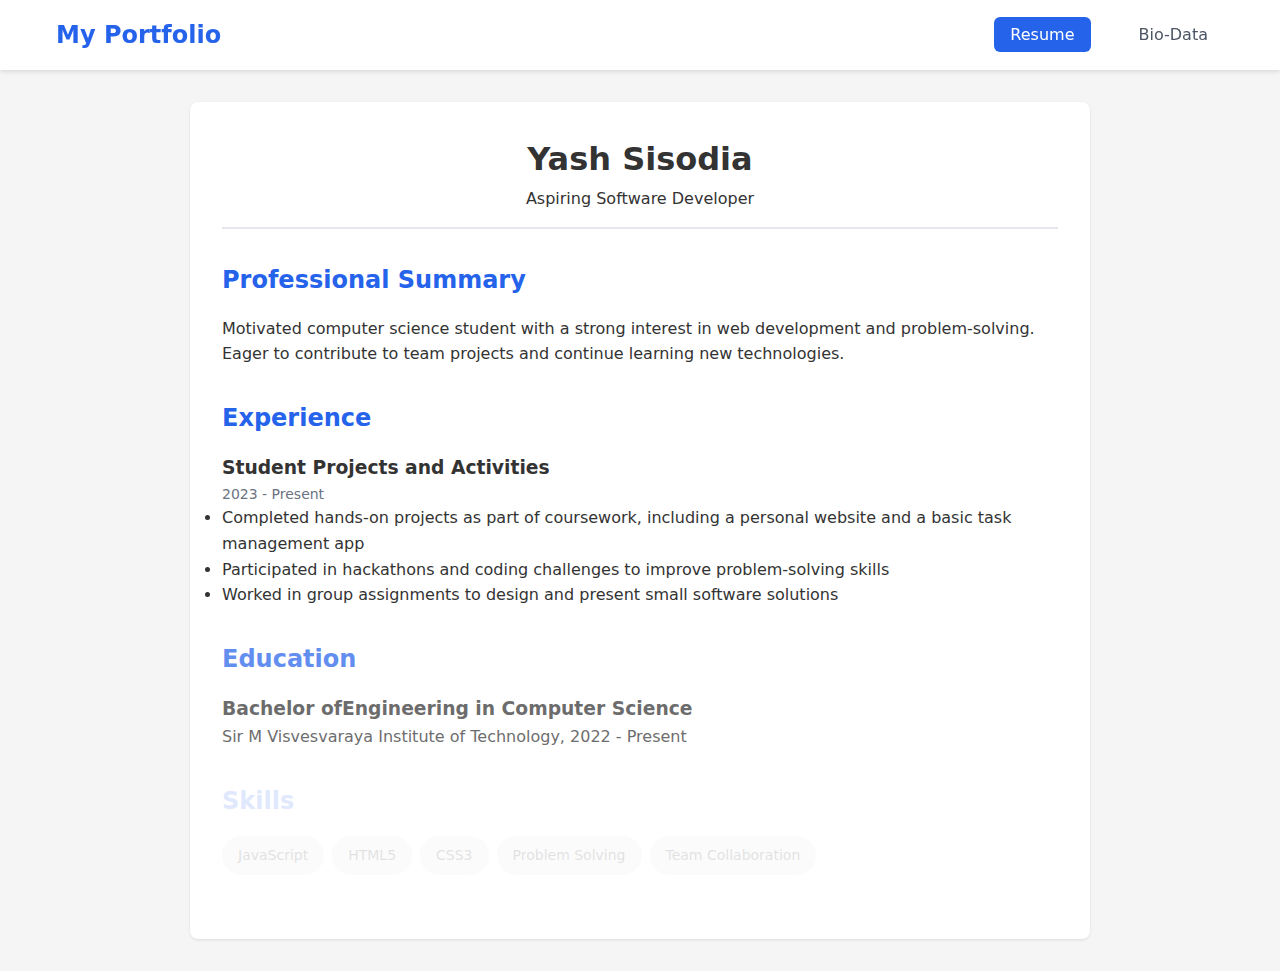
<file: index.html>
<!DOCTYPE html>
<html lang="en">
<head>
    <meta charset="UTF-8">
    <meta name="viewport" content="width=device-width, initial-scale=1.0">
    <title>My Professional Portfolio</title>
    <link rel="stylesheet" href="style.css">
    <script src="https://code.jquery.com/jquery-3.7.1.min.js"></script>
</head>

<body>
    <nav>
        <div class="nav-container">
            <h1 class="logo">My Portfolio</h1>
            <ul class="nav-links">
                <li><a href="index.html" class="active">Resume</a></li>
                <li><a href="biodata.html">Bio-Data</a></li>
            </ul>
        </div>
    </nav>

    <main class="resume-container">
        <header class="resume-header">
            <h1>Yash Sisodia</h1>
            <p>Aspiring Software Developer</p>
        </header>

        <section class="resume-section">
            <h2>Professional Summary</h2>
            <p>Motivated computer science student with a strong interest in web development and problem-solving. Eager to contribute to team projects and continue learning new technologies.</p>
        </section>

        <section class="resume-section">
            <h2>Experience</h2>
            <div class="experience-item">
                <h3>Student Projects and Activities</h3>
                <p class="date">2023 - Present</p>
                <ul>
                    <li>Completed hands-on projects as part of coursework, including a personal website and a basic task management app</li>
                    <li>Participated in hackathons and coding challenges to improve problem-solving skills</li>
                    <li>Worked in group assignments to design and present small software solutions</li>
                </ul>
            </div>
        </section>

        <section class="resume-section">
            <h2>Education</h2>
            <div class="education-item">
                <h3>Bachelor ofEngineering in Computer Science</h3>
                <p>Sir M Visvesvaraya Institute of Technology, 2022 - Present</p>
            </div>
        </section>

        <section class="resume-section">
            <h2>Skills</h2>
            <div class="skills-grid">
                <span class="skill-tag">JavaScript</span>
                <span class="skill-tag">HTML5</span>
                <span class="skill-tag">CSS3</span>
                <span class="skill-tag">Problem Solving</span>
                <span class="skill-tag">Team Collaboration</span>
            </div>
        </section>
    </main>

    <script src="main.js"></script>
</body>
</html>
</file>
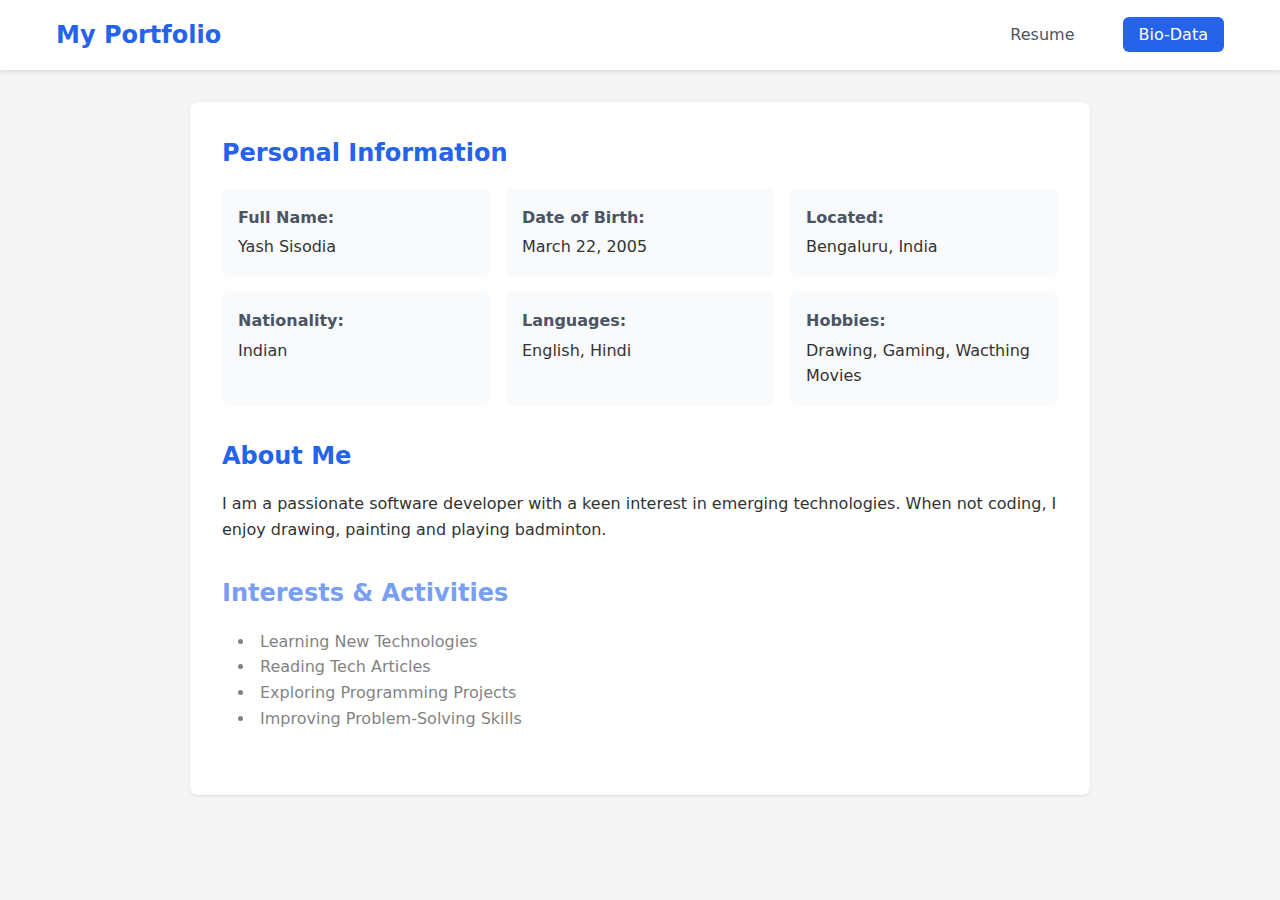
<file: biodata.html>
<!DOCTYPE html>
<html lang="en">
<head>
    <meta charset="UTF-8">
    <meta name="viewport" content="width=device-width, initial-scale=1.0">
    <title>Bio-Data - My Portfolio</title>
    <link rel="stylesheet" href="style.css">
    <script src="https://code.jquery.com/jquery-3.7.1.min.js"></script>
</head>

<body>
    <nav>
        <div class="nav-container">
            <h1 class="logo">My Portfolio</h1>
            <ul class="nav-links">
                <li><a href="index.html">Resume</a></li>
                <li><a href="biodata.html" class="active">Bio-Data</a></li>
            </ul>
        </div>
    </nav>

    <main class="biodata-container">
        <section class="bio-section">
            <h2>Personal Information</h2>
            <div class="bio-grid">
                <div class="bio-item">
                    <strong>Full Name:</strong>
                    <span>Yash Sisodia</span>
                </div>
                <div class="bio-item">
                    <strong>Date of Birth:</strong>
                    <span>March 22, 2005</span>
                </div>
                <div class="bio-item">
                    <strong>Located:</strong>
                    <span>Bengaluru, India</span>
                </div>
                <div class="bio-item">
                    <strong>Nationality:</strong>
                    <span>Indian</span>
                </div>
                <div class="bio-item">
                    <strong>Languages:</strong>
                    <span>English, Hindi</span>
                </div>
                <div class="bio-item">
                    <strong>Hobbies:</strong>
                    <span>Drawing, Gaming, Wacthing Movies </span>
                </div>
            </div>
        </section>

        <section class="bio-section">
            <h2>About Me</h2>
            <p>I am a passionate software developer with a keen interest in emerging technologies. When not coding, I enjoy drawing, painting and playing badminton.</p>
        </section>

        <section class="bio-section">
            <h2>Interests & Activities</h2>
            <ul class="interests-list">
                <li>Learning New Technologies</li>
                <li>Reading Tech Articles</li>
                <li>Exploring Programming Projects</li>
                <li>Improving Problem-Solving Skills</li>
            </ul>
        </section>
    </main>

    <script src="main.js"></script>
</body>
</html>
</file>
<file: style.css>
/* Reset and base styles */
* {
    margin: 0;
    padding: 0;
    box-sizing: border-box;
}

body {
    font-family: 'Inter', system-ui, -apple-system, sans-serif;
    line-height: 1.6;
    color: #333;
    background-color: #f5f5f5;
}

/* Navigation */
nav {
    background-color: #fff;
    box-shadow: 0 2px 4px rgba(0,0,0,0.1);
    position: sticky;
    top: 0;
    z-index: 1000;
}

.nav-container {
    max-width: 1200px;
    margin: 0 auto;
    padding: 1rem;
    display: flex;
    justify-content: space-between;
    align-items: center;
}

.logo {
    font-size: 1.5rem;
    color: #2563eb;
}

.nav-links {
    display: flex;
    gap: 2rem;
    list-style: none;
}

.nav-links a {
    text-decoration: none;
    color: #4b5563;
    font-weight: 500;
    padding: 0.5rem 1rem;
    border-radius: 0.375rem;
    transition: all 0.3s ease;
}

.nav-links a:hover,
.nav-links a.active {
    background-color: #2563eb;
    color: white;
}

/* Main content containers */
.resume-container,
.biodata-container {
    max-width: 900px;
    margin: 2rem auto;
    padding: 2rem;
    background-color: white;
    border-radius: 0.5rem;
    box-shadow: 0 1px 3px rgba(0,0,0,0.1);
}

/* Resume specific styles */
.resume-header {
    text-align: center;
    margin-bottom: 2rem;
    padding-bottom: 1rem;
    border-bottom: 2px solid #e5e7eb;
}

.resume-section {
    margin-bottom: 2rem;
}

.resume-section h2 {
    color: #2563eb;
    margin-bottom: 1rem;
    font-size: 1.5rem;
}

.experience-item,
.education-item {
    margin-bottom: 1.5rem;
}

.date {
    color: #6b7280;
    font-size: 0.875rem;
}

.skills-grid {
    display: flex;
    flex-wrap: wrap;
    gap: 0.5rem;
}

.skill-tag {
    background-color: #e5e7eb;
    padding: 0.5rem 1rem;
    border-radius: 9999px;
    font-size: 0.875rem;
}

/* Bio-data specific styles */
.bio-section {
    margin-bottom: 2rem;
}

.bio-section h2 {
    color: #2563eb;
    margin-bottom: 1rem;
}

.bio-grid {
    display: grid;
    grid-template-columns: repeat(auto-fit, minmax(250px, 1fr));
    gap: 1rem;
}

.bio-item {
    padding: 1rem;
    background-color: #f8fafc;
    border-radius: 0.375rem;
}

.bio-item strong {
    display: block;
    color: #4b5563;
    margin-bottom: 0.25rem;
}

.interests-list {
    list-style-position: inside;
    padding-left: 1rem;
}

/* Responsive design */
@media (max-width: 768px) {
    .nav-container {
        flex-direction: column;
        gap: 1rem;
    }

    .resume-container,
    .biodata-container {
        margin: 1rem;
        padding: 1rem;
    }

    .bio-grid {
        grid-template-columns: 1fr;
    }
}
</file>
